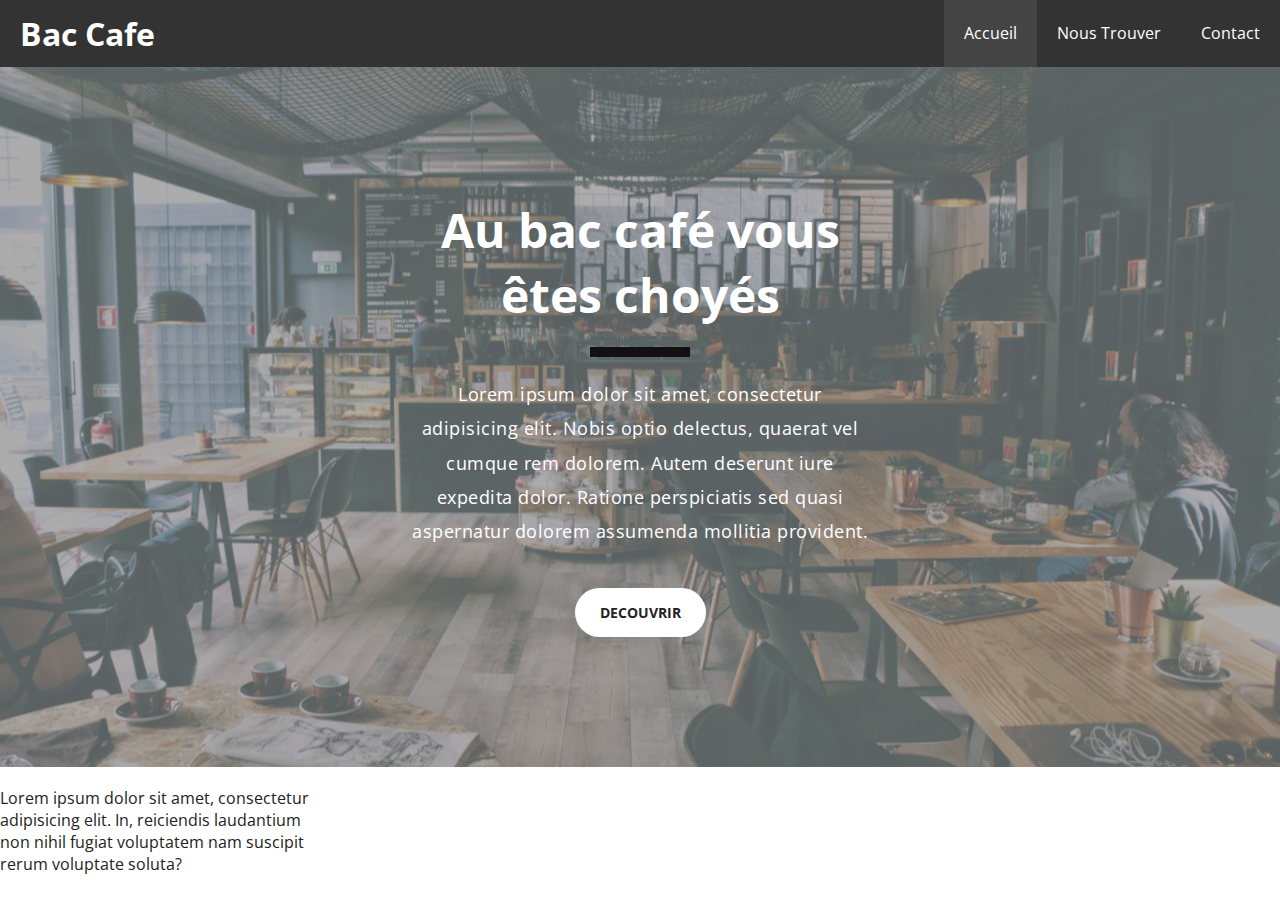
<file: index.html>
<!DOCTYPE html>
<html lang="en">
<head>
    <meta charset="UTF-8">
    <meta http-equiv="X-UA-Compatible" content="IE=edge">
    <meta name="viewport" content="width=device-width, initial-scale=1.0">
    <link rel="stylesheet" href="./css/style.css">
    <link href="https://fonts.googleapis.com/css2?family=Open+Sans:wght@300;400;700&display=swap" rel="stylesheet">    <title>baccussss Cafe  | Accueil</title>
</head>
<body>
    <header class="header">
        <nav>
            <h1>
                <a href="./index.html">Bac Cafe</a>
            </h1>
            <ul>
                <li><a class="active" href="./index.html">Accueil</a></li>
                <li><a href="./where.html">Nous Trouver</a></li>
                <li><a href="./contact.html">Contact</a></li>
            </ul>

        </nav>  
    </header>

    <section class="vp">
        <div class="vp-content">
            <h1>Au bac café vous êtes choyés</h1>
            <div class="separator"></div>
            <p>Lorem ipsum dolor sit amet, consectetur adipisicing elit. 
                Nobis optio delectus, quaerat vel cumque rem dolorem. 
                Autem deserunt iure expedita dolor. Ratione perspiciatis 
                sed quasi aspernatur dolorem assumenda mollitia provident.
            </p>
            <a href="./where.html" class="btn btn-primary my-10">DECOUVRIR</a>

        </div>
    </section>
    <section class="feature">
        <div class="container">
            <div class="feature">
                <i></i>
                <h2></h2>
                <p>Lorem ipsum dolor sit amet, consectetur adipisicing elit. In, reiciendis laudantium non nihil fugiat voluptatem nam suscipit rerum voluptate soluta?</p>
            </div>
        </div>

    </section>
</body>
</html>
</file>
<file: css/style.css>
/*  reset */
* {
  margin: 0;
  padding: 0;
  box-sizing: border-box;
}

/* general */
html,
body {
  font-family: "Open Sans", sans-serif;
  color: #222;
}

h1,
h2,
h3 {
  margin-bottom: 20px;
}

a {
  color: #222;
  text-decoration: none;
}

.separator {
  margin: 20px auto;
  height: 10px;
  width: 100px;
  background: #111;
}

p {
  margin-bottom: 10px;
}

.btn {
  display: inline-block;
  padding: 15px 25px;
  border-radius: 30px;
  font-weight: 700;
  font-size: 14px;
  border: 0px;
  cursor: pointer;
}

.btn-primary {
  background: white;
  color: #222;
}

.btn-primary:hover {
  background: #222;
  color: white;
}

.btn-dark {
  background: #222;
  color: white;
}

.btn-dark:hover {
  background: white;
  color: #222;
  border: 1px solid #222;
}

.container {
  display: block;
  margin: auto;
  max-width: 1000px;
}

.my-10 {
  margin-top: 30px;
  margin-bottom: 30px;
}

.my-20 {
  margin-top: 20px;
  margin-bottom: 20px;
}

.underline {
  padding-bottom: 10px;
  border-bottom: 1px solid #ddd;
}

.chip {
  display: inline-block;
  text-align: center;
  width: 30px;
  border-radius: 100%;
  background: #333;
  color: white;
}
.chip-purple {
  background: #be418c;
}

.chip-brown {
  background: #8c5e24;
}

/* header  */
.header {
  background-color: #333;
  overflow: auto;
  line-height: 1.7em;
}

.header nav h1 {
  float: left;
  padding: 20px;
  margin-bottom: 0px;
}

.header nav h1 a {
  color: white;
}

.header nav ul {
  float: right;
  list-style: none;
}

.header nav ul li {
  float: left;
}

.header nav ul li a {
  color: white;
  padding: 20px;
  display: block;
}

.header nav ul li a:hover {
  background: #444;
}

.active {
  background: #444;
}

/* vp */
.vp {
  height: 700px;
  background: url(../images/cafe1.jpg) center center;
  background-size: cover;
  text-align: center;
}

.vp-content {
  max-width: 500px;
  padding: 20px;
  padding-top: 130px;
  color: white;
  display: block;
  margin: auto;
}

.vp-content h1 {
  font-size: 3rem;
}

.vp-content p {
  font-size: 18px;
  letter-spacing: 0.5px;
  line-height: 1.9em;
}

/* Features */

.features {
  overflow: auto;
  padding: 50px 20px 100px 20px;
  text-align: center;
  background-color: rgba(238, 233, 233, 1);
}

.feature {
  float: left;
  width: 50%;
}

/* person */

.person {
  height: 400px;
  background: url(../images/cafe3.jpg) center center/cover;
}

/* reservation */
.reservation {
  padding: 100px 20px 100px 20px;
  text-align: center;
  background-color: rgba(238, 233, 233, 1);
}

/* footer */
footer {
  background-color: #222;
  color: white;
  padding: 30px 0px 30px 0px;
  text-align: center;
}

footer p {
  margin-bottom: 0px;
}

/* where */

.where {
  padding: 100px 0px 100px 0px;
  overflow: auto;
  min-height: 100vh;
}

.where-img {
  float: left;
  width: 45%;
  border: 1px solid #ddd;
  border-radius: 5px;
}

.where-text {
  float: right;
  width: 50%;
}

/* contact */
.contact {
  padding: 100px 0px 100px 0px;
  min-height: 100vh;
}

.contact-form-container {
  max-width: 600px;
  padding: 20px;
  margin: auto;
}

.contact-form-container form label {
  display: block;
  font-weight: 700;
}

.contact-form-container form input,
textarea {
  display: block;
  width: 100%;
  padding: 15px;
  border-radius: 3px;
  border: 1px solid #ddd;
}

.contact-form-container form textarea {
  min-height: 80px;
}
</file>
